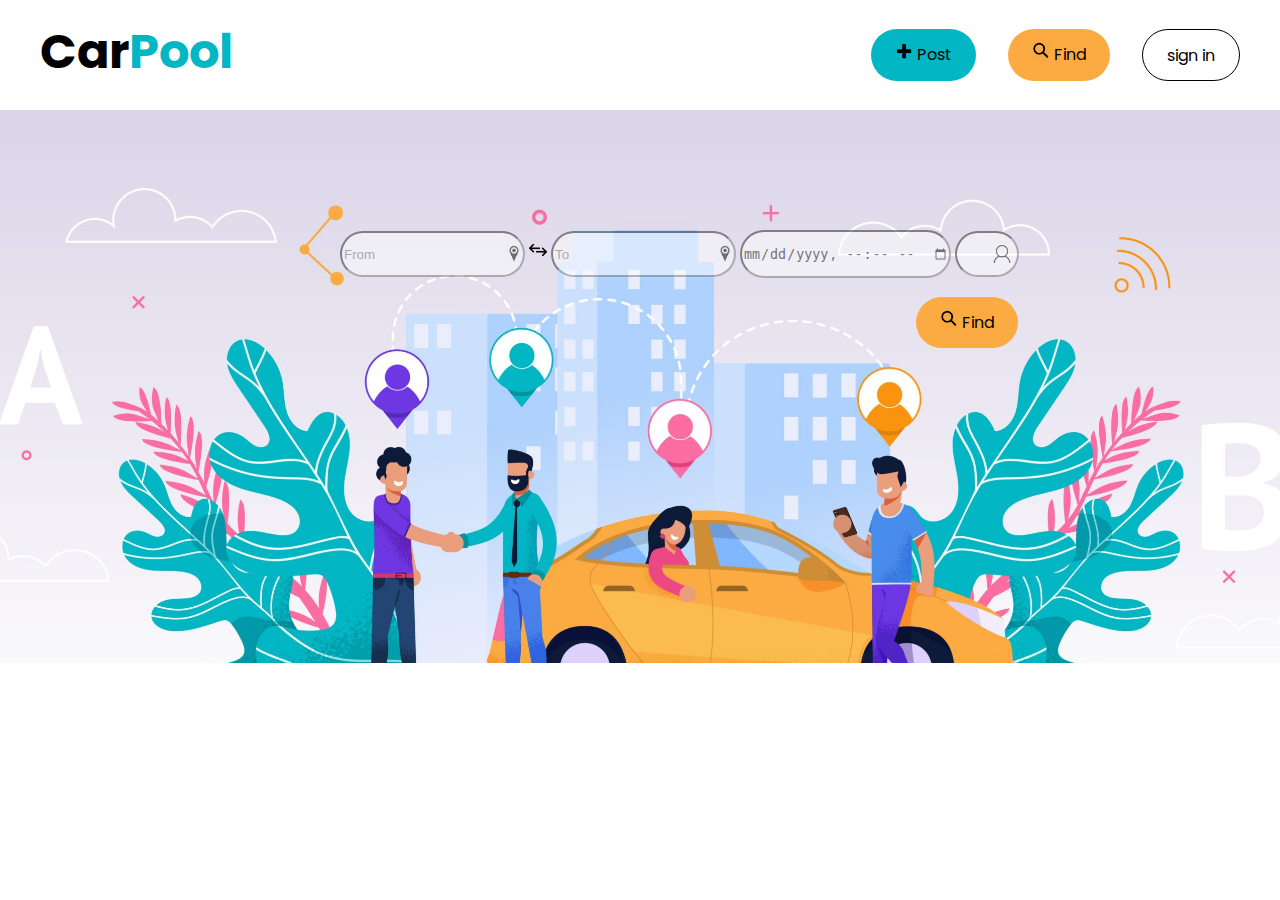
<file: index.html>
<!DOCTYPE html>
<html lang="en">
<head>
    <meta charset="UTF-8">
    <meta http-equiv="X-UA-Compatible" content="IE=edge">
    <meta name="viewport" content="width=device-width, initial-scale=1.0">
    <title>Carpool</title>
    <link rel="stylesheet" href="indexsheet.css">
    <script src="index.js"></script>
    
</head>
<body>
    
    <div class="navbar">
        <div class="lilnavbar">
            <a class="logo" href="index.html">Car<span>Pool</span></a>
                <ul class="navbuttons">
                    <li class="post"><a href="post1.html"> <img src="plus.png" width="18" height="18" alt="plus">    Post</a></li>
                    <li class="find"><a href="find.html"><img src="loop.png" width="18" height="18" alt="">    Find</a></li>
                    <li class="signin"><a href="signin.html">sign in</a></li>
                </ul>
        </div>
    </div>
    <div class="main">
        <form>
            <input class="from" type="text" name="from" id="from" placeholder="From">
            <img src="switch.png" width="18" height="18" alt="">
            <input class="to" type="text" name="to" id="to" placeholder="To">
            <input type="datetime-local" name="datetime" id="datetime">
            <input class="passengers" type="text" name="passengers" id="passengers">
        </form>

            <ul class="buttons">
                <li class="find1"><a href="#" onclick="controle()" id="find"><img src="loop.png" width="18" height="18" alt="loop" > Find</a></li>
            </ul>
    
         
         <br> <br>
    </div>
</body>
</html>
</file>
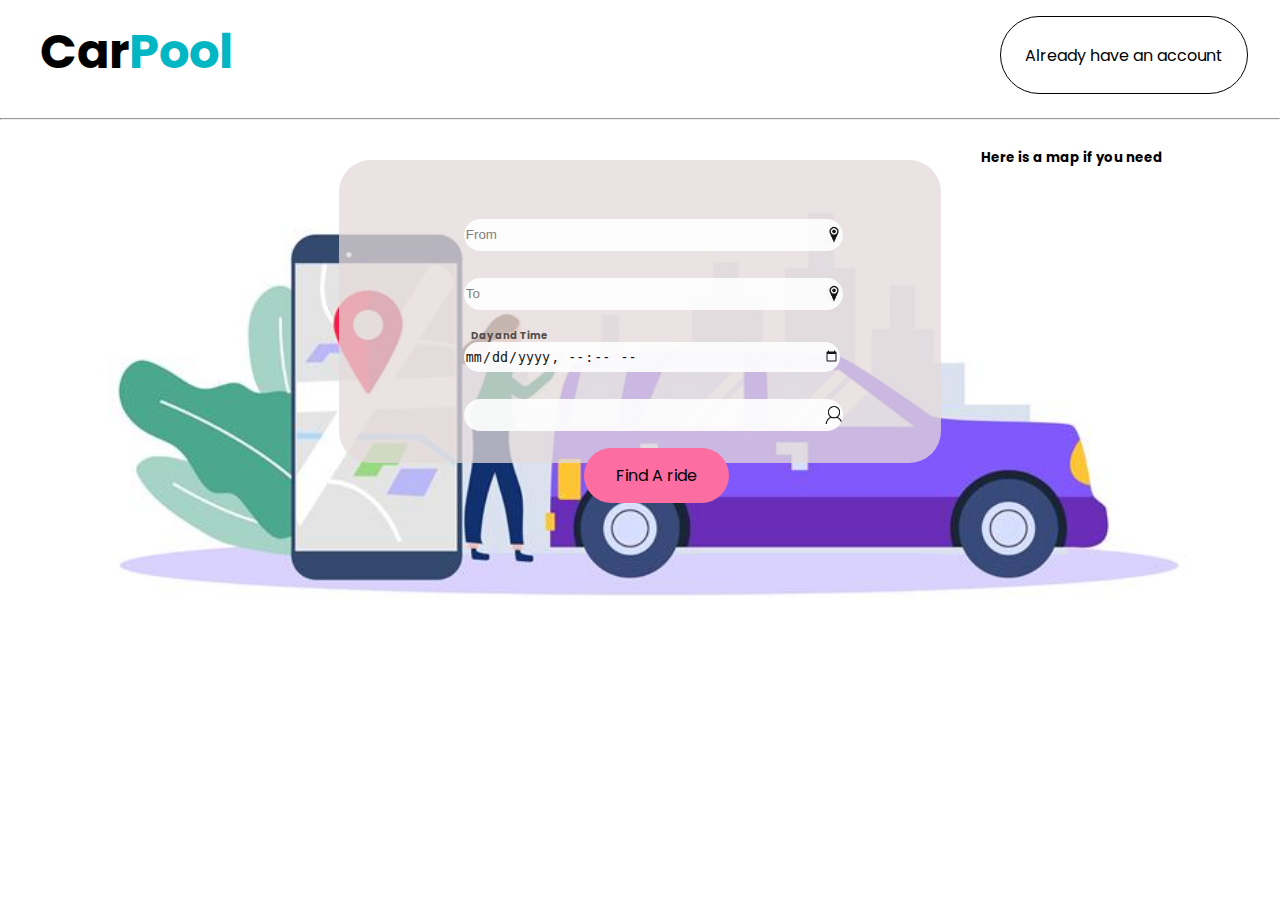
<file: find.html>
<!DOCTYPE html>
<html lang="en">
<head>
    <meta charset="UTF-8">
    <meta http-equiv="X-UA-Compatible" content="IE=edge">
    <meta name="viewport" content="width=device-width, initial-scale=1.0">
    <title>Find</title>
    <link rel="stylesheet" href="findsheet.css">
    <script src="find.js"></script>
</head>
<body>
    <div class="navbar">
        <div class="lilnavbar">
            <a class="logo" href="index.html">Car<span>Pool</span></a>
            <a class="boutton" href="signin.html">Already have an account</a>
        </div>
    </div>
    <hr>

    <div class="main">
        <div class="zone">
            <form action="" >
            <input class="from" type="text" name="from" id="from" placeholder="From"><br>
            <input class="to" type="text" name="to" id="to" placeholder="To"><br>
            <p class="datetime"> Day and Time</p>
            <input type="datetime-local" name="datetime" id="datetime"><br>
            <input class="passengers" type="text" name="passengers" id="passengers" > <br>
            </form>
        </div>
        <a class="button" id="button" href="#" onclick="controle()">Find A ride</a>
    <h5>Here is a map if you need</h5>
    <iframe src="https://www.google.com/maps/embed?pb=!1m18!1m12!1m3!1d6791792.024814696!2d5.068121084672593!3d33.778628920483065!2m3!1f0!2f0!3f0!3m2!1i1024!2i768!4f13.1!3m3!1m2!1s0x125595448316a4e1%3A0x3a84333aaa019bef!2sTunisie!5e0!3m2!1sfr!2stn!4v1645090974647!5m2!1sfr!2stn" width="600" height="450" style="border:0;" allowfullscreen="" loading="lazy"></iframe>
</div>
</body>
</html>
</file>
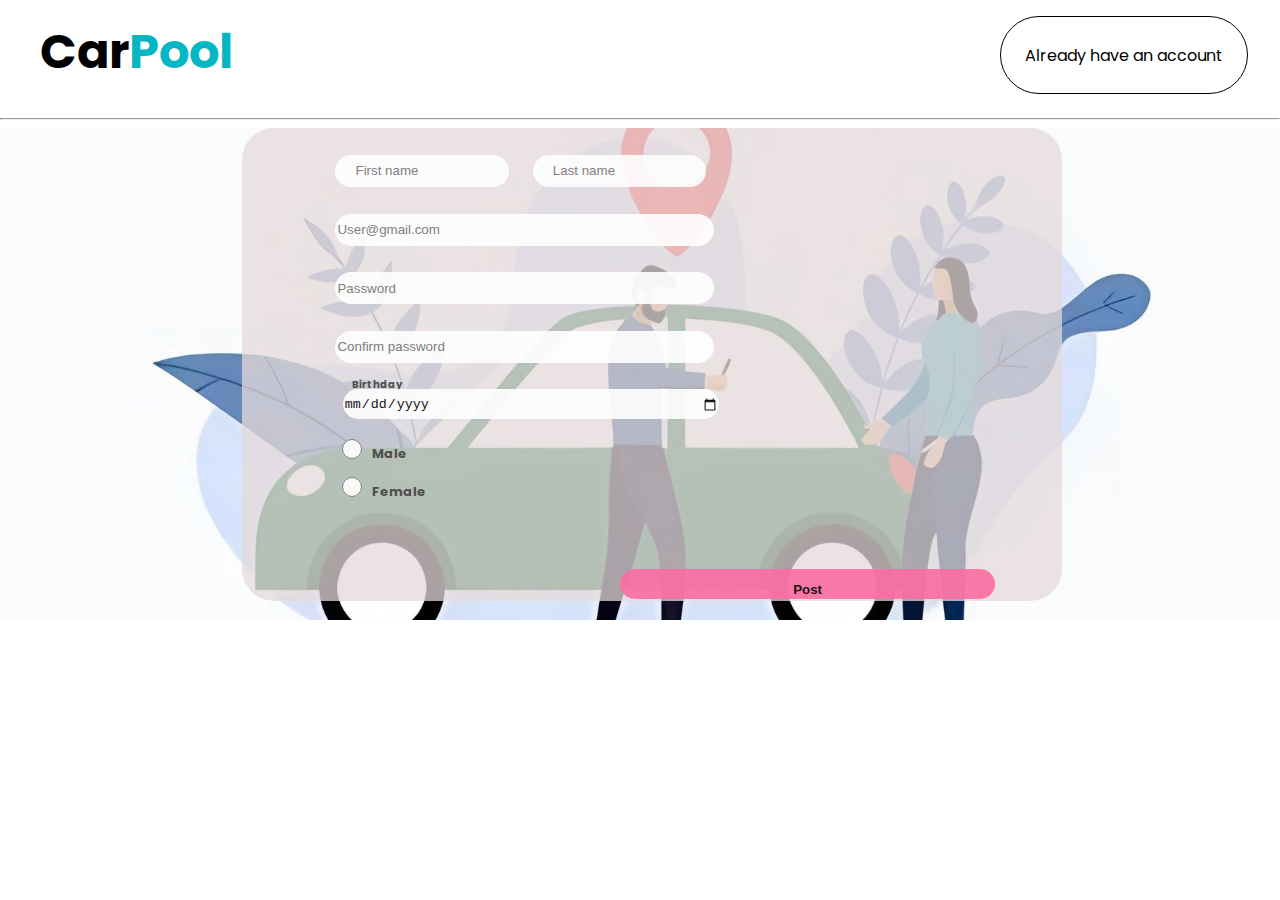
<file: post1.html>
<!DOCTYPE html>
<html lang="en">
<head>
    <meta charset="UTF-8">
    <meta http-equiv="X-UA-Compatible" content="IE=edge">
    <meta name="viewport" content="width=device-width, initial-scale=1.0">
    <title>post</title>
    <link rel="stylesheet" href="post1sheet.css">
    <script src="post1.js"></script>
</head>
<body>
    <div class="navbar">
        <div class="lilnavbar">
            <a class="logo" href="index.html">Car<span>Pool</span></a>
            <a class="boutton" href="signin.html">Already have an account</a>
        </div>
    </div>
    <hr>
    <section class="main">
    <div class="zone">
        <form action="post1.php" method="post" onsubmit="return controle();">
            <input class="firstname" type="text" name="firstname" id="firstname" placeholder="First name">
            <input class="lastname"type="text" name="lastname" id="lastname" placeholder="Last name"><br>
            <input class="email" type="email" name="email" id="email" placeholder="User@gmail.com"><br>
            <input class="pwd" type="password" name="pwd" id="pwd" placeholder="Password"><br>
            <input class="confpwd"type="password" name="confpwd" id="confpwd" placeholder="Confirm password"><br>
            <label class="birthdaytxt"for="">Birthday</label>
            <input class="birthday"type="date" name="birthday" id="birthday"><br>
            
                <input class="radio1" type="radio" name="gender" id="male">
                 <p>Male</p>
                <input class="radio2" type="radio" name="gender" id="female">
                <p>Female</p> <br>
            <input class="buton" type="submit" value="Post" id="post1">
        </form>
    </div>
</section>
</body>
</html>
</file>
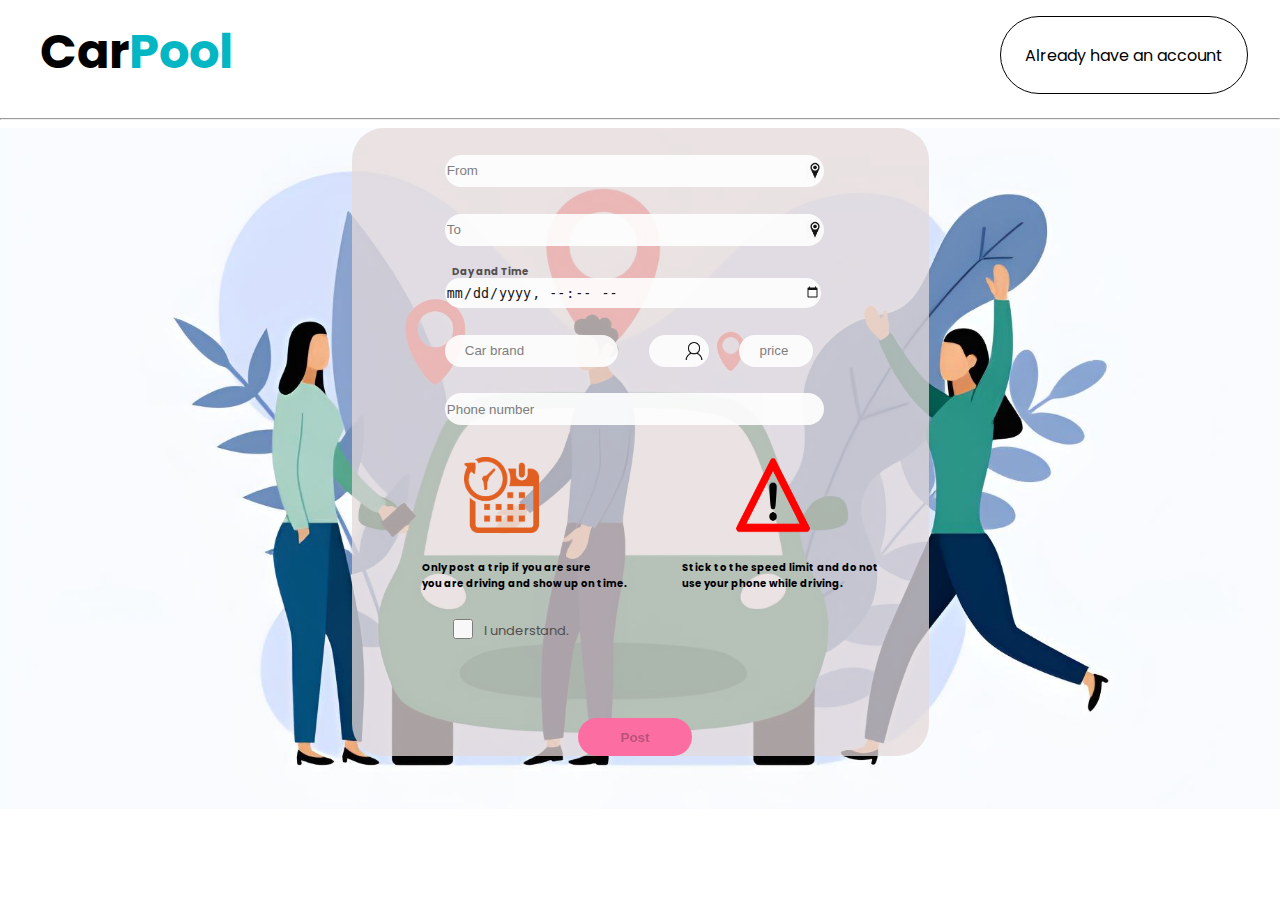
<file: post2.html>
<!DOCTYPE html>
<html lang="en">
<head>
    <meta charset="UTF-8">
    <meta http-equiv="X-UA-Compatible" content="IE=edge">
    <meta name="viewport" content="width=device-width, initial-scale=1.0">
    <title>post</title>
    <link rel="stylesheet" href="post2sheet.css">
    <script src="post2.js"></script>
</head>
<body onload="checke()">
    <div class="navbar">
        <div class="lilnavbar">
            <a class="logo" href="index.html">Car<span>Pool</span></a>
            <a class="boutton" href="signin.html">Already have an account</a>
        </div>
    </div>
<hr>
    <div class="main">
        <div class="zone">
            <form action="post2.php" method="post" onsubmit= "return controle();">
             <input class="from" type="text" name="from" id="from" placeholder="From"><br>
             <input class="to" type="text" name="to" id="to" placeholder="To"><br>
             <p class="datetime"> Day and Time</p>
             <input type="datetime-local" name="datetime" id="datetime"><br>
             <input class="carbrand" type="text" name="carbrand" id="carbrand" placeholder="Car brand">
             <input class="passengers" type="text" name="passengers" id="passengers">
             <input class="price" type="text" name="price" id="price" placeholder="price"> <br>
             <input type="tel" name="phone" id="phone" placeholder="Phone number"><br>
             <img class="img1" src="in time.png" alt="">
             <img class="img2" src="attention.png" alt=""> <br>
             <p class="text1">Only post a trip if you are sure <br> you are driving and show up on time.</p>
             <p class="text2">Stick to the speed limit and do not <br> use your phone while driving.</p>
             <input class="check" type="checkbox"  name="check" id="check" onclick="checke()">
             <p class="checkmessage">I understand.</p>
             <input class="button" type="submit" value="Post"  id="button"">
            </form>
        </div>
       
        
    </div>
    
</body>
</html>
</file>
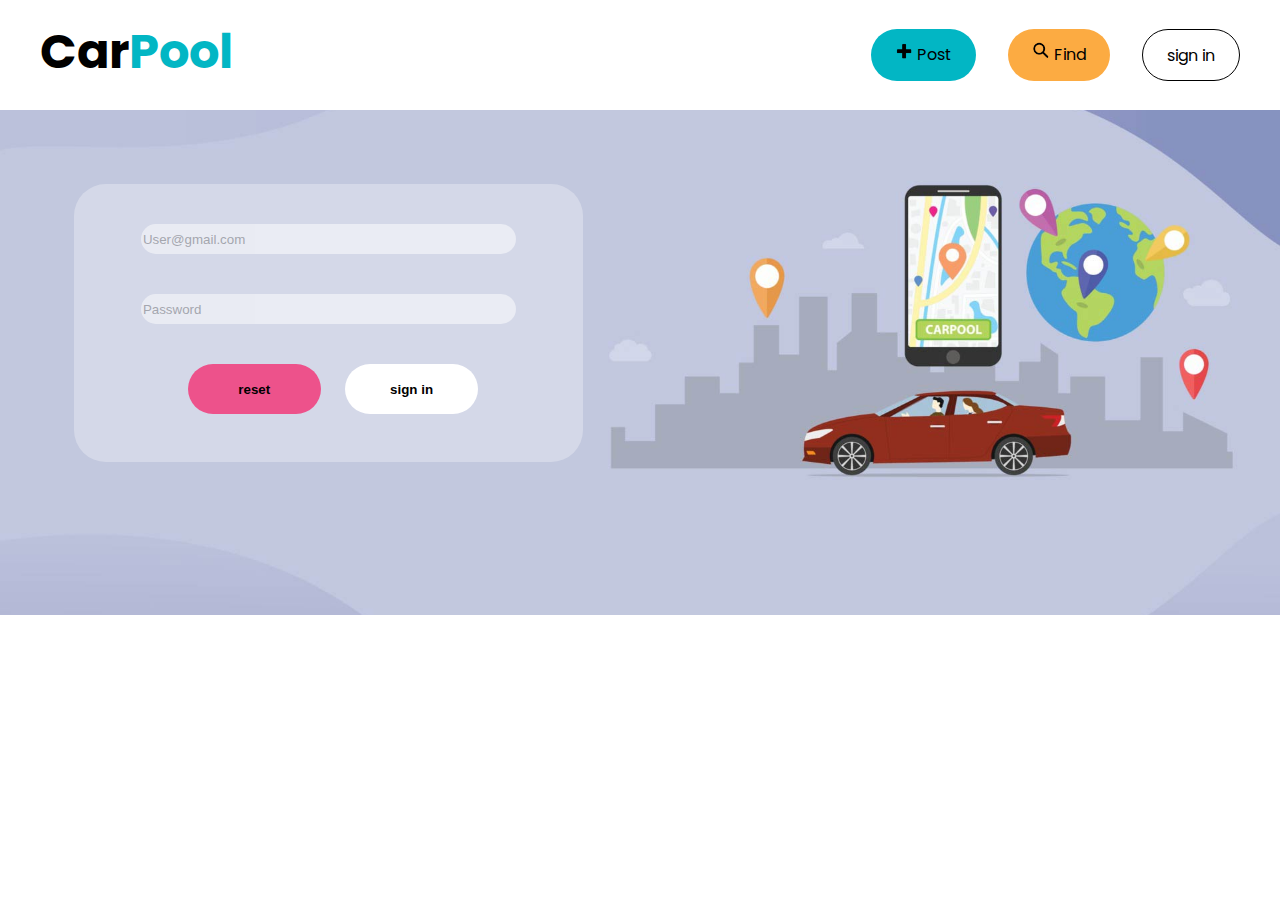
<file: signin.html>
<!DOCTYPE <html>
<html lang="en">
<head>
    <meta charset="UTF-8">
    <meta http-equiv="X-UA-Compatible" content="IE=edge">
    <meta name="viewport" content="width=device-width, initial-scale=1.0">
    <title>Sign in</title>
    <link rel="stylesheet" href="signinsheet.css">
    <script src="signin.js"></script>
</head>
<body>
    <div class="navbar">
        <div class="lilnavbar">
            <a class="logo" href="index.html">Car<span>Pool</span></a>
                <ul class="navbuttons">
                    <li class="post"><a href="post1.html"> <img src="plus.png" width="18" height="18" alt="plus">    Post</a></li>
                    <li class="find"><a href="find.html"><img src="loop.png" width="18" height="18" alt="">    Find</a></li>
                    <li class="signin"><a href="signin.html">sign in</a></li>
                </ul>
        </div>
    </div>
    <div class="form">
        <form action="signin.php" method="post" onsubmit="return control();"> 
            <input type="email" name="email" id="email" placeholder="User@gmail.com"><br>
            <input type="password" name="pwd" id="pwd" placeholder="Password"><br>
            <input class="reset" type="reset" value="reset">
            <input class="signin1" type="submit" value="sign in">
        </form>
    </div>
</body>
</html>
</file>
<file: indexsheet.css>
@import url('https://fonts.googleapis.com/css2?family=Poppins:wght@500&display=swap');

body{
    margin:0;
    font-family:'poppins';
}

a{
    text-decoration: none;
    color:black;
}

.navbar{
    background: color #f3f3f3 ;
    padding-inline-start : 2.5em;
    padding-block: 1em;
   
}

.logo{
  
   font-weight: bold;  
   font-size: 3em; 
}
span{
    color:#02B6C4;
}
.lilnavbar{
    display: flex;
    place-content: space-between ;
    size:auto ;
}
.navbuttons{
    display: flex;
    place-content:space-between ;
    padding-inline: 1.5em;
    padding-block: .8em;
}


ul{
    list-style-type: none;
    margin: 0;
    padding: 0;
}



.post{
    background-color: #02B6C4;
    padding-inline: 1.5em;
    padding-block: .8em;
    border-radius: 5em;
    display: inline-block;
    margin-inline : 1em;
   
}




.find{
    background-color: #FCAB42;
    padding-inline: 1.5em;
    padding-block: .8em;
    border-radius: 5em;
    display: inline-block;
    margin-inline : 1em;
}

.signin{
    background-color: transparent;
    border:1px solid black;
    padding-inline: 1.5em;
    padding-block: .8em;
    border-radius: 5em;
    display: inline-block;
    margin-inline : 1em;
}

.main{
    background-image: url("carpooll.jpg");
    background-repeat: no-repeat;
    background-size:100%;
}

form{
    padding-top: 120px;
    margin-left: 340px;
}

.buttons{
    padding-top: 1.2em;
    margin-left: 900px;
}

.find1{
    background-color: #FCAB42;
    padding-inline: 1.5em;
    padding-block: .8em;
    border-radius: 5em;
    display: inline-block;
    margin-bottom: 7cm;
    margin-left: 1em ;
}


input{
    border-radius: 5em;
    padding-block: 1em;
    opacity: 0.5;
}

input:hover{
    opacity: 0.9;
}


.from,.to{
    background-image: url("location.png");
    background-size: 18px;
    background-repeat: no-repeat;
    background-position: right;
}

.passengers{
    width: 1.5em;
    background-image: url("passenger.png");
    background-size: 18px;
    background-repeat: no-repeat;
    background-position : 2.7em;
    background-position-y: center;
    padding-inline: 1.5em;
}
</file>
<file: findsheet.css>
@import url('https://fonts.googleapis.com/css2?family=Poppins:wght@500&display=swap');

body{
    margin:0 ;
    font-family: 'poppins' ;
}

a{
    text-decoration: none;
    color: black;
}

.navbar{
    background: color #f3f3f3;
    padding-inline-start: 2.5em;
    padding-block: 1em;
}
.lilnavbar{
    display: flex;
    place-content: space-between;
    size: auto ;
}

.logo{
    font-weight: bold;
    font-size: 3em;
}
.boutton{
    display: flex;
    background-color: transparent;
    border:1px solid rgb(0, 0, 0);
    padding-inline: 1.5em;
    padding-block: 1.6em;
    border-radius: 5em;
    margin-inline: 2em;
    
}

span{
    color:#02b6c4;
}

.main{
    background-image: url("findimg.jpg");
    background-size: cover;
    background-position: center;
    padding: 2em 7em 9.5em 7em;
}

.zone{
    background-color: rgba(228, 218, 218, 0.747);
    width: max-content ;
    margin: auto;
    border-radius: 2em;
    padding: 2em;
}

input{
    width: 375px;
    height: 30px;
    border-radius: 5em;
    opacity: 0.9;
    margin:2em 5em 0em 7em ;
    border-width: 0;
}
.from,.to{
    background-image: url("location.png");
    background-size: 18px;
    background-repeat: no-repeat;
    background-position: right;
}
.passengers{
    background-image: url("passenger.png");
   
    background-size: 18px;
    background-repeat: no-repeat;
    background-position : 2.7em;
    background-position: right;

}
.datetime{
    position: relative;
    font-size: x-small;
    top:8px;
    margin-left: 10em;
    margin-bottom: -20px;
    color: rgb(82, 78, 78);
    font-weight: bold;
}

.button{
    text-align: center;
    background-color: #FC6DA2;
    border-radius: 5em;
    opacity:1;
     padding-inline: 2em;
     padding-block: 1em;
    margin-left: 12.5cm ;
   
}
h5{
    margin-left:23cm;
    margin-top: -9cm; 
}
iframe{
    width: 5cm;
    height: 7cm;
    margin-left:23cm;
    bottom: 4cm;
    border-radius: 1em;
}
</file>
<file: post1sheet.css>
@import url('https://fonts.googleapis.com/css2?family=Poppins:wght@500&display=swap');

body{
    margin:0 ;
    font-family: 'poppins' ;
}

a{
    text-decoration: none;
    color: black;
}

.navbar{
    background: color #f3f3f3;
    padding-inline-start: 2.5em;
    padding-block: 1em;
}
.lilnavbar{
    display: flex;
    place-content: space-between;
    size: auto ;
}

.logo{
    font-weight: bold;
    font-size: 3em;
}
.boutton{
    display: flex;
    background-color: transparent;
    border:1px solid rgb(0, 0, 0);
    padding-inline: 1.5em;
    padding-block: 1.6em;
    border-radius: 5em;
    margin-inline: 2em;
    
}
span{
    color:#02b6c4;
}

.main{
    background-image: url("postimg.jpg");
    background-size: cover;
    background-position: center;
   height: 13cm;
   width: 34.5cm;
}

.zone{
    background-color: rgba(228, 218, 218, 0.747);
    width: max-content ;
    margin: auto;
    border-radius: 2em;
}

input{
    width: 375px;
    height: 30px;
    border-radius: 5em;
    opacity: 0.9;
    margin:2em 5em 0em 7em ;
    border-width: 0;
}

.firstname{
    width: 10em;
    padding-inline: 1.5em;  
}
.lastname{
    width: 10em;
    padding-inline:1.5em; 
    margin-left:-3.5em; 
}
.birthdaytxt{
    position: relative;
    font-size: x-small;
    left:110px;
    top:-20px; 
    color: rgb(82, 78, 78);
    font-weight: bold;
}

.birthday{
    margin-left:3.5em;
}
.radio1{
    font-size: 10px;
    height:20px;
    width: 20px;
    margin-left: 10em;
}
.radio2{
    font-size: 10px;
    height:20px;
    width: 20px;
    margin-left: 10em;
    margin-top: -2em;
}

p{
    position: relative;
    font-weight: lighter;
    font-size: small;
    top:-35px;
    margin-left: 10em;
    margin-bottom: -20px;
    color: rgb(82, 78, 78);
    font-weight: bold;
}

.buton{
    text-align: center;
    background-color: #FC6DA2;
    padding-inline: 0em;
    padding-block: 1em;
    border-radius: 5em;
    margin-left: 10cm;
    font-weight: bold;
}
</file>
<file: post2sheet.css>
@import url('https://fonts.googleapis.com/css2?family=Poppins:wght@500&display=swap');

body{
    margin:0 ;
    font-family: 'poppins' ;
}

a{
    text-decoration: none;
    color: black;
}

.navbar{
    background: color #f3f3f3;
    padding-inline-start: 2.5em;
    padding-block: 1em;
}
.lilnavbar{
    display: flex;
    place-content: space-between;
    size: auto ;
}

.logo{
    font-weight: bold;
    font-size: 3em;
}
.boutton{
    display: flex;
    background-color: transparent;
    border:1px solid rgb(0, 0, 0);
    padding-inline: 1.5em;
    padding-block: 1.6em;
    border-radius: 5em;
    margin-inline: 2em;
    
}
span{
    color:#02b6c4;
}
.main{
    background-image: url("post2img.jpg");
    background-size: cover;
    background-position: center;
    height: 18cm;
    width: inherit;
}

.zone{
    background-color: rgba(228, 218, 218, 0.747);
        width: max-content ;
    margin: auto;
    border-radius: 2em;
}

input{
    width: 375px;
    height: 30px;
    border-radius: 5em;
    opacity: 0.9;
    margin:2em 5em 0em 7em ;
    border-width: 0;
}

.from,.to{
    background-image: url("location.png");
    background-size: 18px;
    background-repeat: no-repeat;
    background-position: right;
}
.passengers{
    width: 1.5em;
    background-image: url("passenger.png");
    background-size: 18px;
    background-repeat: no-repeat;
    background-position : 2.7em;
    background-position-y: center;
    padding-inline: 1.5em;
    margin-left: -3em;
}

.price{
    width: 2.5em;
    padding-inline: 1.5em;
    margin-left: -3em; 
}


.carbrand{
    width: 10em;
    padding-inline: 1.5em;  
}
.place{
    width: 10em;
    padding-inline:1.5em; 
    margin-left:-3.5em; 
}
.datetime{
    position: relative;
    font-size: x-small;
    top:8px;
    margin-left: 10em;
    margin-bottom: -20px;
    color: rgb(82, 78, 78);
    font-weight: bold;
}

img{
    width: 2cm;
    height: 2cm;
    margin:2em 5em 0em 7em ;
}

.text1,.text2{
    font-size: x-small;
    font-weight: bold;
    margin:2em 5em 0em 7em ;   
}

.text2{
    margin-top: -3.2em;
    margin-left: 33em;
}

.check{
    margin-left:-1em;
    width: 250px;
    height: 20px;
}
.checkmessage{
    position: relative;
    font-size: small;
    color: rgb(82, 78, 78);
    left: 3.5cm;
    bottom:1cm;
}
.button{
    text-align: center;
    background-color: #FC6DA2;
    border-radius: 5em;
    font-weight: bold;
    border-width: 0;
    opacity:1;
    width: 3cm;
    height: 1cm;
    margin-left: 6cm ;
}
h5{
    margin-left:23cm;
    margin-top: -10cm; 
}
iframe{
    width: 5cm;
    height: 7cm;
    margin-left:23cm;
    bottom: 11cm;
    border-radius: 2em;
}
</file>
<file: signinsheet.css>
@import url('https://fonts.googleapis.com/css2?family=Poppins:wght@500&display=swap');

body{
    margin:0 ;
    font-family: 'poppins' ;
}

a{
    text-decoration: none;
    color:black;
}

.navbar{
    background: color #f3f3f3 ;
    padding-inline-start : 2.5em;
    padding-block: 1em;
   
}
.logo{
  
   font-weight: bold;  
   font-size: 3em; 
}
span{
    color:#02B6C4;
}
.lilnavbar{
    display: flex;
    place-content: space-between ;
    size:auto ;
}
.navbuttons{
    display: flex;
    place-content:space-between ;
    padding-inline: 1.5em;
    padding-block: .8em;
}


ul{
    list-style-type: none;
    margin: 0;
    padding: 0;
}
.howitworks{
    margin-inline : 1em;
    padding-block: .8em;
}

.post{
    background-color: #02B6C4;
    padding-inline: 1.5em;
    padding-block: .8em;
    border-radius: 5em;
    display: inline-block;
    margin-inline : 1em;
   
}

.find{
    background-color: #FCAB42;
    padding-inline: 1.5em;
    padding-block: .8em;
    border-radius: 5em;
    display: inline-block;
    margin-inline : 1em;
}
.signin{
    background-color: transparent;
    border:1px solid black;
    padding-inline: 1.5em;
    padding-block: .8em;
    border-radius: 5em;
    display: inline-block;
    margin-inline : 1em;
}
.form{
    background-image: url("signinimg.jpg");
    background-size: cover;
    background-position: center;
    padding: 7em 7em 10em 7em;
}
form {
    background-color: rgba(255, 255, 255, 0.3);
    width: max-content ;
    margin-left: -1cm;
    margin-bottom: -1.2cm;
    padding-bottom: 3em;
    border-radius: 2em;
    position: relative;
    bottom: 1cm;
}

input{
    width: 375px;
    height: 30px;
    border-radius: 5em;
    opacity: 0.5;
    margin:3em 5em 0em 5em ;
    border-width: 0;
}

.reset{
    opacity: 1;
    width: 10em;
    height: 50px;
    margin-left: 3cm;
    background-color: #ed528b;
    font-weight: bold;
    text-align: center;
}

.signin1{
    opacity: 1;
    width: 10em;
    height: 50px;
    margin-left:-3.5em; 
    font-weight: bold;
    background-color: white;
}
</file>
